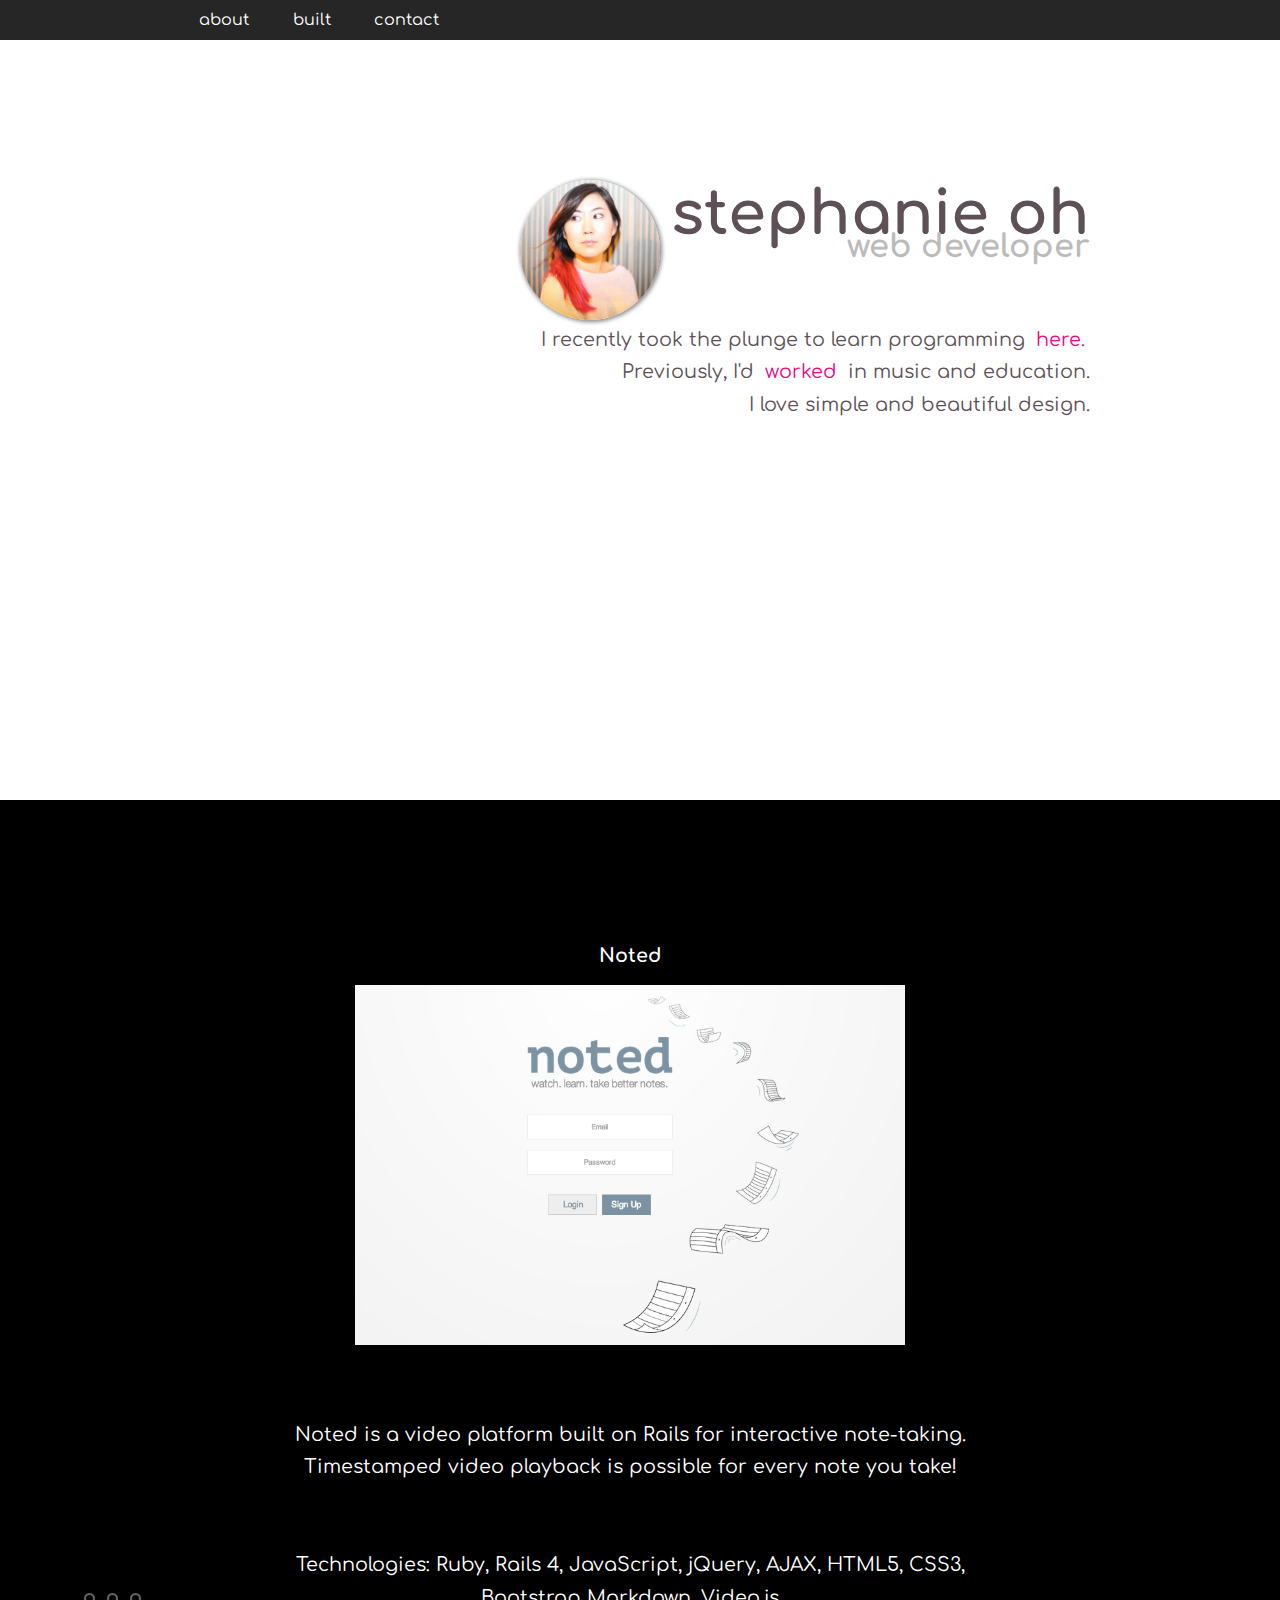
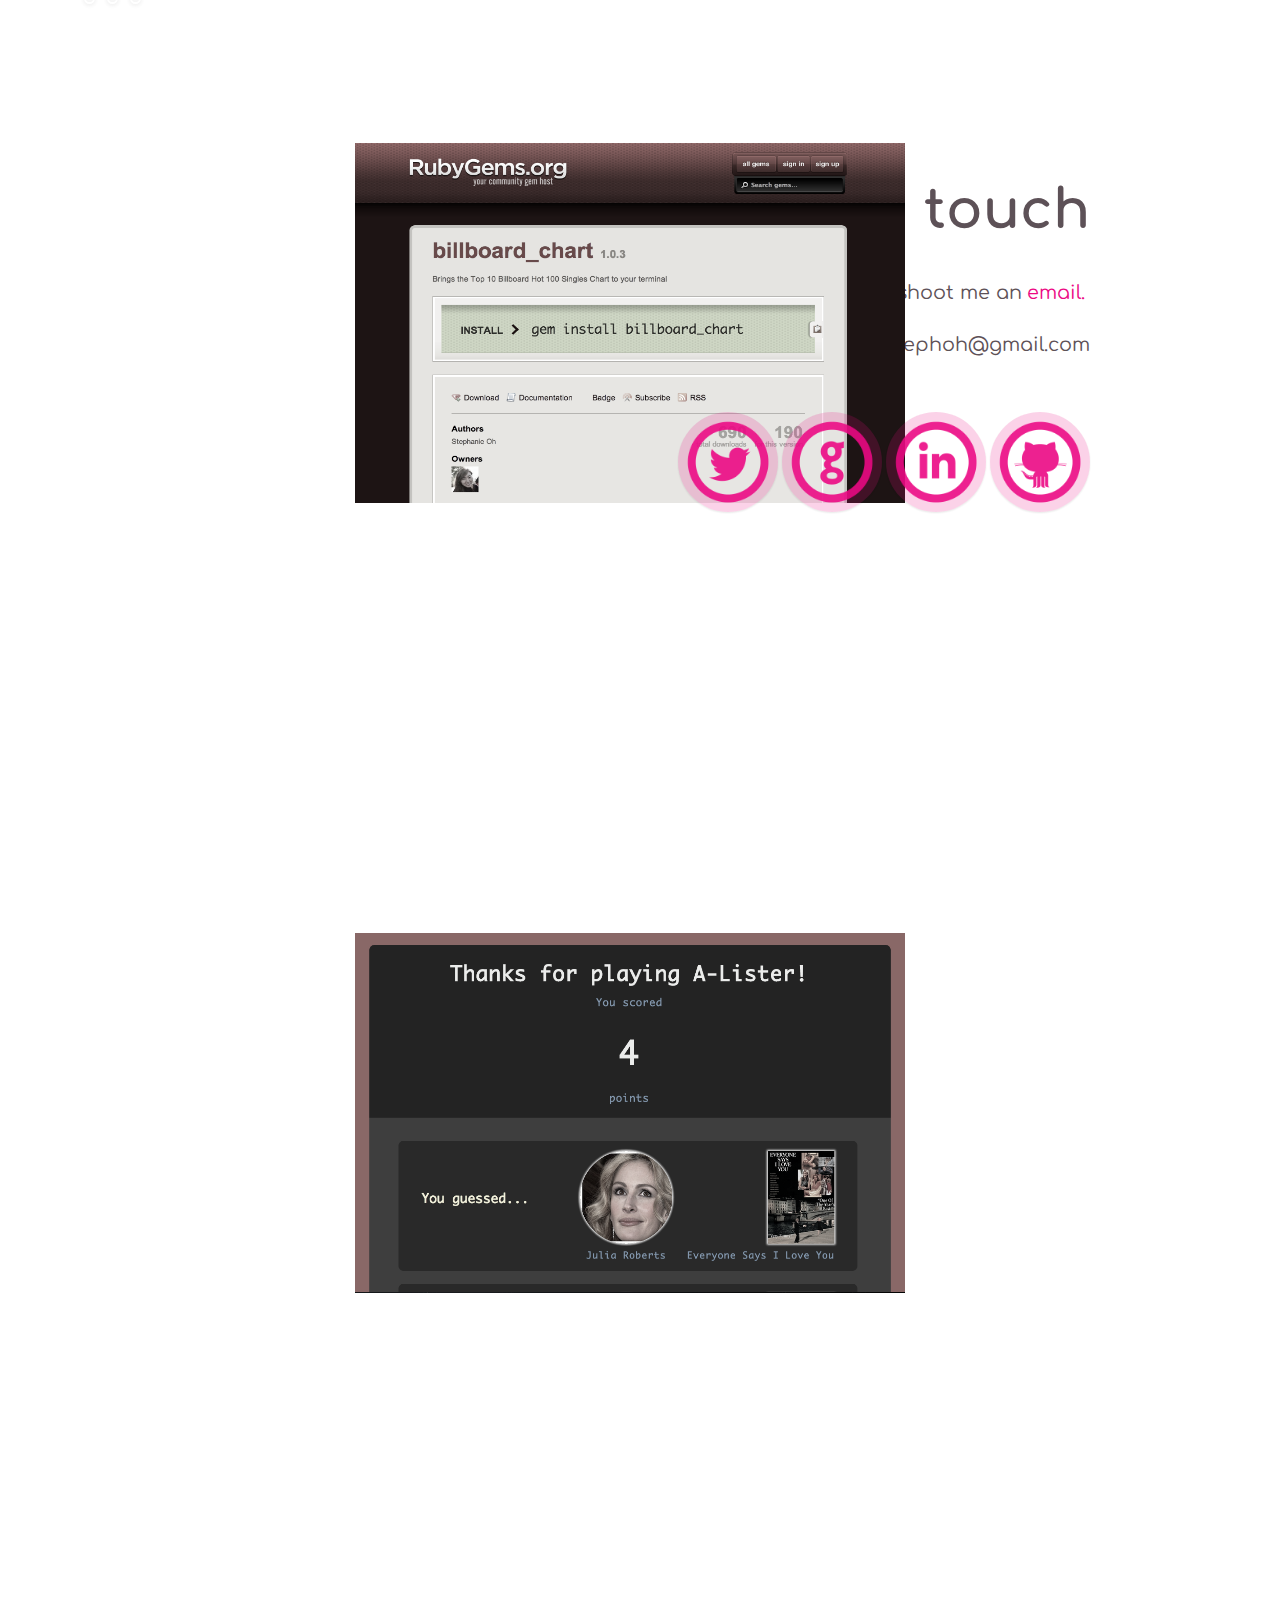
<file: index.html>
<!DOCTYPE html>
<html>

<head>
  <title>Stephanie Oh</title>
  <link rel="shortcut icon" type="image/x-icon" href="/images/favicon.ico">
  <link rel="stylesheet" src="http://normalize-css.googlecode.com/svn/trunk/normalize.css" />
  <link href='stylesheets/style.css' rel='stylesheet'>
  <script type="text/javascript" src="http://ajax.googleapis.com/ajax/libs/jquery/1.9.1/jquery.min.js"></script>
  <script src="javascripts/jquery.hcaptions.js" type="text/javascript"></script>
  <script src="http://unslider.com/unslider.min.js"></script>
  <script> $(function() { $('.built').unslider({ dots: true }); });</script>
  <script src="javascripts/scrollIt.js" type="text/javascript"></script>
  <script>$(function() { $.scrollIt(); });</script>
  <script src="javascripts/jquery.event.special.js" type="text/javascript"></script>
  <script src="javascripts/jquery.easing.min.js" type="text/javascript"></script>
  <script src="javascripts/jquery.scrollsnap.js" type="text/javascript"></script>
  <script src="javascripts/main.js" type="text/javascript"></script>
  <link href='http://fonts.googleapis.com/css?family=Comfortaa:300' rel='stylesheet' type='text/css'>
</head>

<body>
  <div class='nav-container'>
    <nav>
      <ul>
        <li data-scroll-nav='0'>
          <a class='active' data-scroll-nav='0'>about</a>
        </li>
        <li data-scroll-nav='1'>
          <a data-scroll-nav='1' class>built</a>
        </li>
        <li data-scroll-nav='2'>
          <a data-scroll-nav='2' class>contact</a>
        </li>
      </ul>
    </nav>
  </div>

  <section data-scroll-index='0'>
    <div class="content">
      <div class="profile">
        <img src="images/stephanie.jpg">
        <h1>stephanie oh</h1>
        <h2 style="margin-top: -60px; color: #bbb">web developer</h2>
      </div>
      <div class="bio"> 
        <p>I recently took the plunge to learn programming <a href="http://www.flatironschool.com">here.</a><br>
        Previously, I'd <a href="http://resumes.flatironschool.com/ruby-003/Stephanie.Oh.Resume.Flatiron.School.pdf" target="_blank">worked</a> in music and education.<br>
        I love simple and beautiful design.
        </p>
      </div>
    </div>
  </section>
  <section data-scroll-index='1'>
    <div class="content">
      <div class="built">
        <ul>
          <li>
            <a href="http://www.gonoted.com" target="_blank"><h3>Noted</h3></a>
            <a href="#" data-target="#myToggle" class="hcaption" cap-effect="fade"><img src="images/noted.png"></a>
            <div id="myToggle" class="hide">
              <p>Noted is a video platform built on Rails for interactive note-taking. Timestamped video playback is possible for every note you take!<br><br><br>
                Technologies: Ruby, Rails 4, JavaScript, jQuery, AJAX, HTML5, CSS3, Bootstrap Markdown, Video.js</p>
            </div>
          </li>
          <li>
            <a href="http://rubygems.org/gems/billboard_chart" target="_blank"><h3>billboard_chart</h3></a>
            <a href="#" data-target="#myToggle2" class="hcaption" cap-effect="fade"><img src="images/billboard_chart.png"></a>
            <div id="myToggle2" class="hide">
              <p>During week 6 at the Flatiron School I built billboard_chart, a simple Ruby gem that brings the latest top ten Billboard Hot 100 singles to your terminal.<br><br>
                (gem install billboard_chart)<br><br>
                Technologies: Ruby, Nokogiri
              </p>
            </div>
          </li>
          <li>
            <h3>A-Lister</h3>
            <a href="#" data-target="#myToggle3" class="hcaption" cap-effect="fade"><img src="images/alister.png"></a>
            <div id="myToggle3" class="hide">
              <p>This is a CLI movie trivia game with a dynamically generated scoresheet that I helped build during week 4 of the Flatiron School. It was inspired by The Oracle (aka Six Degrees) of Kevin Bacon.<br><br><br>
                Technologies: Ruby, ERB, Nokogiri, Freebase, HTML5, CSS3
              </p>
            </div>
          </li>
        </ul>
      </div>
    </div>
      <ol class="dots">
        <li class="dot"></li>
        <li class="dot"></li>
        <li class="dot"></li>
      </ol>
  </section>
  <section data-scroll-index='2'>
    <div class="content">
      <div class="contact">
        <h1>get in touch</h1>
        <p>shoot me an<a href="mailto:stephoh@gmail.com" class="email">email.</a></p>
        <p class="email-show">stephoh@gmail.com</p>
      </div>
      <div class='icons'>
        <ul class="ch-grid">
          <li>
            <div class="ch-item ch-img-1">
             <div class="ch-info">
                <a href="http://www.twitter.com/SostephOh" target="_blank"><p>follow!</p></a>
              </div>
            </div>
          </li>
          <li>
            <div class="ch-item ch-img-2">
              <div class="ch-info">
                <a href="http://stephaniehoh.github.io" target="_blank"><p>blog</p></a>
            </div>
            </div>
          </li>
          <li>
            <div class="ch-item ch-img-3">
              <div class="ch-info">
                <a href="http://www.linkedin.com/stephanie-oh/22/537/389" target="_blank"><p>linkedin</p></a>
              </div>
            </div>
          </li>
          <li>
            <div class="ch-item ch-img-4">
              <div class="ch-info">
                <a href="http://www.github.com/stephaniehoh" target="_blank"><p>github</p></a>
              </div>
            </div>
          </li>
        </ul>
      </div>
    </div>
  </section>
  
</body>

</html>
</file>
<file: stylesheets/style.css>
/* General styling */

body {
  margin: 0;
}

a {
  cursor: pointer;
}

p {
  font-family: 'Comfortaa';
  font-size: 1.2em;
  color: #5d5157;
  line-height: 170%;
}

p a {
  text-decoration: none;
  color: #ec0984;
  padding: 5px; 
}

h1 {
  font-family: 'Comfortaa';
  font-size: 3.4em;
  color: #5d5157;
}

h2 {
  font-family: 'Comfortaa';
  font-size: 2em;
}


/* Nav bar styling */

nav {
  background-color: black;
  color: white;
  font-family: 'Comfortaa';
  width: 100%;
  position: fixed;
  top: 0px;
  z-index: 9;
  opacity: 0.85;
}

nav ul {
  list-style-type: none;
  margin: 0 auto;
  font-size: 1em;
  text-align: left;
  width: 75%;
}

nav li {
  display: inline-block;
  padding: 0.7em 1.2em;
  -webkit-transition: all 0.2s ease-in-out;
  -moz-transition: all 0.2s ease-in-out;
  -o-transition: all 0.2s ease-in-out;
  transition: all 0.2s ease-in-out;
}

nav li.active {
  background-color: #ec0984;
  text-align: left;
}

nav li a {
  text-decoration: none;
  color: white;
}


/* Section styling */

section {
  background-color: #fff;
  height: 800px;
  width: 100%; 
}
  section .content {
/*    border: 2px solid red;*/
    margin: 0px auto;
    max-width: 900px; 
    padding-top: 60px;
    height: 700px;
    text-align: right;
    z-index: 1;
  }
    @media screen and (max-width: 640px) {
      section .content {
        width: 90%; 
        } 
      }

section:nth-child(odd) {
  background-color: black;
}
  section:nth-child(odd) h1 {
    color: #fff; 
  }

  section:nth-child(odd) h2, h3 {
    color: #fff; 
  }

  section:nth-child(odd) p {
    color: #fff; 
  }


/* About section styling */

.profile img {
  height: 140px;
  width: 140px;
  border-radius: 250px;
  float: left;
  margin-left: 330px;
  box-shadow: 1px 1px 4px 1px #888;
}

.profile h1 {
  color: #5d5157;
  font-size: 3.8em;
  margin-top: 120px;
}

.bio {
  margin-top: 60px;
}


/* Portfolio presentation styling */

.built {
/*  border: 2px solid red; */
  position: relative; 
  overflow: auto;
  text-align: center; 
  margin-right: 60px;
  padding-top: 30px;
  padding-bottom: 70px;
  margin-top: 20px;
}
  .built li { 
    list-style: none; 
  }
    .built ul li { 
      float: left; 
    }

.built img {
  height: 360px;
  width: 550px;
}

.built h3 {
  font-family: 'Comfortaa';
  font-size: 1.2em;
  text-align: center;
}

.built a {
  text-decoration: none;
}

.built .hide p {
  padding: 50px;
}


/* Navigation dots */

ol {
  list-style-type: none;
}

.dot {
  -webkit-filter: drop-shadow(0 1px 2px rgba(0,0,0,.3));
  -moz-filter: drop-shadow(0 1px 2px rgba(0,0,0,.3));
  -ms-filter: drop-shadow(0 1px 2px rgba(0,0,0,.3));
  -o-filter: drop-shadow(0 1px 2px rgba(0,0,0,.3));
  filter: drop-shadow(0 1px 2px rgba(0,0,0,.3));
  }
  
.dots {
  margin-top: 50px;
  margin-left: 40px;
  position: relative;
  left: 0;
  right: 0;
  bottom: 20px;
}
  .dots li {
    display: inline-block;
    width: 7px;
    height: 7px;
    margin: 0 4px;
      
    text-indent: -999em;
    
    border: 2px solid #fff;
    border-radius: 6px;
      
    cursor: pointer;
    opacity: .4;
      
    -webkit-transition: background .5s, opacity .5s;
    -moz-transition: background .5s, opacity .5s;
    transition: background .5s, opacity .5s;
  }
    .dots li.active {
      background: #fff;
      opacity: 1;
    }


/* Contact section styling */

.contact h1 {
  margin-top: 120px;
}

.icons a {
  text-decoration: none;
}

.ch-grid {
  margin: 50px 0 0 0;
  padding: 0;
  list-style: none;
  display: block;
  width: 100%;
}
 
.ch-grid:after,
.ch-item:before {
  content: '';
  display: table;
}
 
.ch-grid:after {
  clear: both;
}
 
.ch-grid li {
  width: 100px;
  height: 100px;
  display: inline-block;
}

.ch-item {
  width: 100%;
  height: 100%;
  border-radius: 50%;
  position: relative;
  cursor: default;
  box-shadow: 
    inset 0 0 0 10px rgba(236, 9, 132, 0.2),
    0 1px 2px rgba(0,0,0,0.1);
  transition: all 0.3s ease-in-out;
}

.ch-img-1 { 
  background-image: url('../images/twitter-pink.png');
  background-size: 100px 100px;
  opacity: 0.9;
}
 
.ch-img-2 { 
  background-image: url('../images/github-io-pink.png');
  background-size: 100px 100px;
  opacity: 0.9;
}
 
.ch-img-3 { 
  background-image: url('../images/linkedin-pink.png');
  background-size: 100px 100px;
  opacity: 0.9;
}

.ch-img-4 {
  background-image: url('../images/github-pink.png');
  background-size: 100px 100px;
  opacity: 0.9;
}

.ch-info {
    position: absolute;
    width: 100%;
    height: 100%;
    border-radius: 50%;
    overflow: hidden;
    opacity: 0;
    transition: all 0.4s ease-in-out;
    transform: scale(0);
    backface-visibility: hidden;
}

.ch-info p {
    color: white;
    font-family: Comfortaa;
    text-align: center;
    padding-top: 20px;
    font-size: 1em;
}

.ch-item:hover {
    box-shadow: 
        inset 0 0 0 110px rgba(0,0,0, 0.9),
        inset 0 0 0 16px black,
        0 1px 2px black;
}

.ch-item:hover .ch-info {
    opacity: 1;
    transform: scale(1);    
}
</file>
